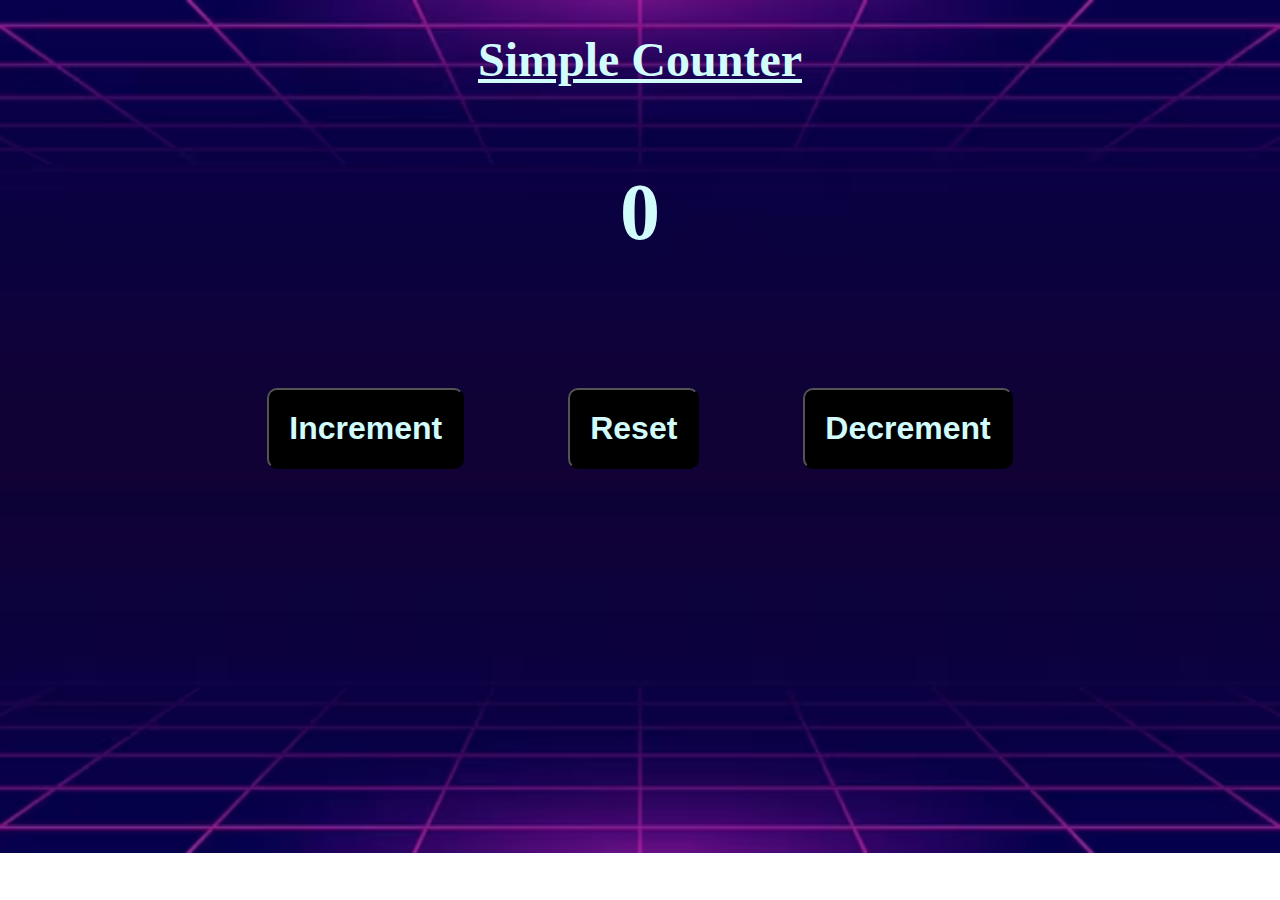
<file: index.html>
<!DOCTYPE html>
<html lang="en">
<head>
    <meta charset="UTF-8">
    <meta http-equiv="X-UA-Compatible" content="IE=edge">
    <meta name="viewport" content="width=device-width, initial-scale=1.0">
    <title>Counter App</title>
    <link rel="stylesheet" href="style.css">
    
</head>
<body>
    <h1>Simple Counter</h1>
    <p id="counter">0</p>
        <button id="increase">Increment</button>
        <button id="reset">Reset</button>
        <button id="decrease">Decrement</button>
<script src="Counter.js"></script>
</body>
</html>
</file>
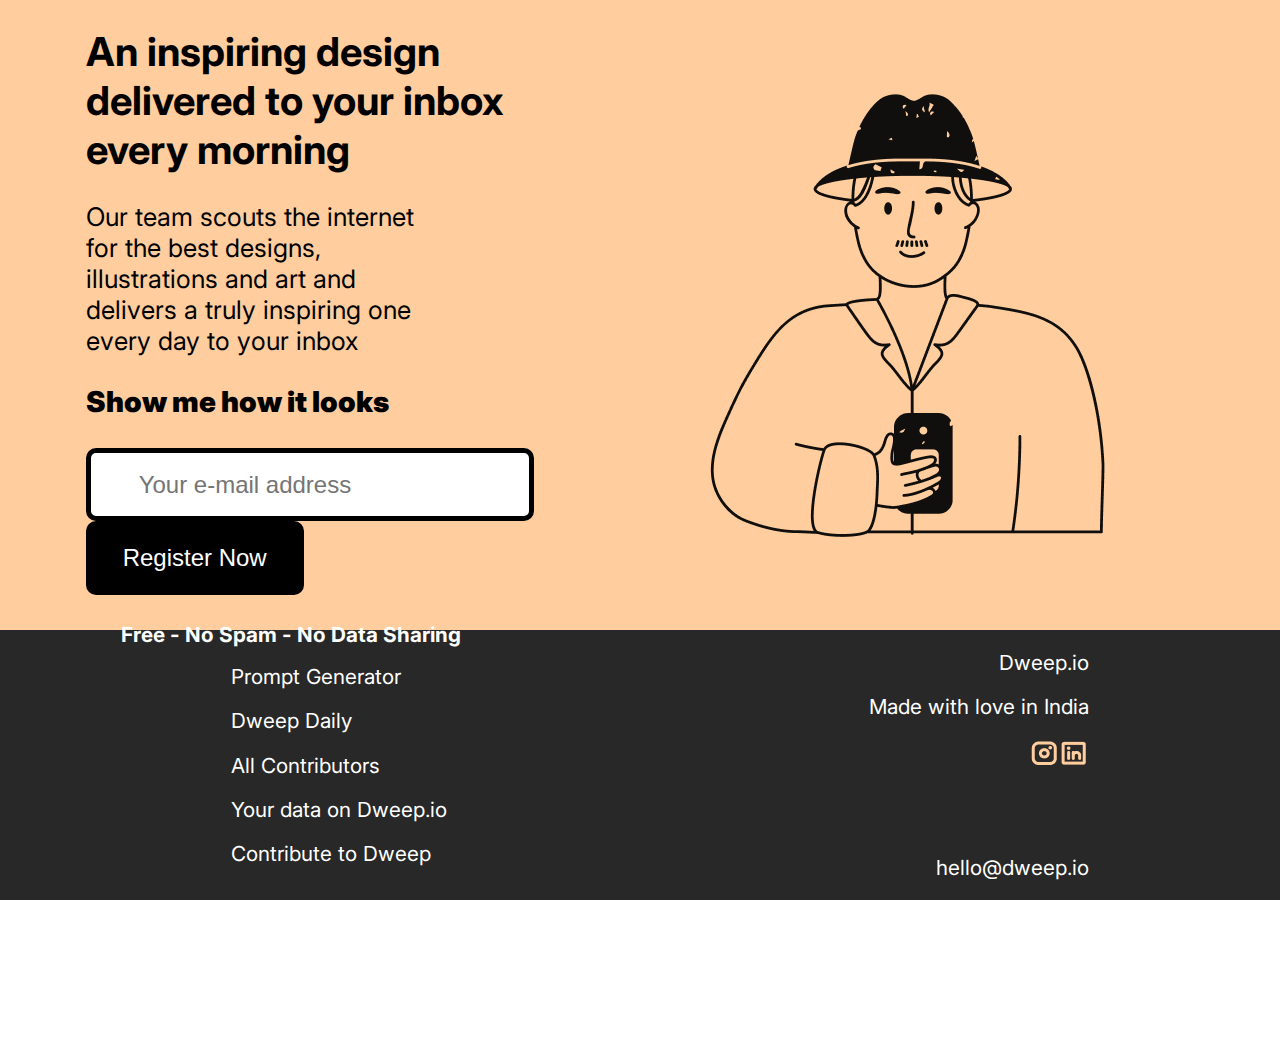
<file: Micro 1/Index.html>
<!DOCTYPE html>
<html lang="en">
<head>
    <meta charset="UTF-8">
    <meta http-equiv="X-UA-Compatible" content="IE=edge">
    <meta name="viewport" content="width=device-width, initial-scale=1.0">
    <title>Landing Page</title>
    <link rel="stylesheet" href="index.css">
</head>
<body>
    <div class="beige">
        <div class="one">
        <h1>An inspiring design delivered to your inbox every morning</h1>
        <p>Our team scouts the internet for the best designs, illustrations and art and delivers a truly inspiring one every day to your inbox</p>
        <h3><strong>Show me how it looks</strong></h3>
        <input type="email" placeholder="Your e-mail address">
        <Button> Register Now </Button>
        <br>
        <H4>Free - No Spam - No Data Sharing</H4>
        </div>
        <div class="two">
            <img src="img.png" alt="">
        </div>
    </div>
	<div class="black">
        <div class="three">
            <ul>
                <li>Prompt Generator</li>
                <li>Dweep Daily</li>
                <li>All Contributors</li>
                <li>Your data on Dweep.io</li>
                <li>Contribute to Dweep</li>
            </ul>
        </div>
        <div class="four">    
            <ul>
                <li>Dweep.io</li>
                <li>Made with love in India</li>
                <li class="img">
                    <img src="iglogo.png" alt="">
                    <img src="lklogo.png" alt="">
                </li>
                <br>
                <br>
                <li>hello@dweep.io</li>
            </ul>
        </div>
    </div>
</body>
</html>
</file>
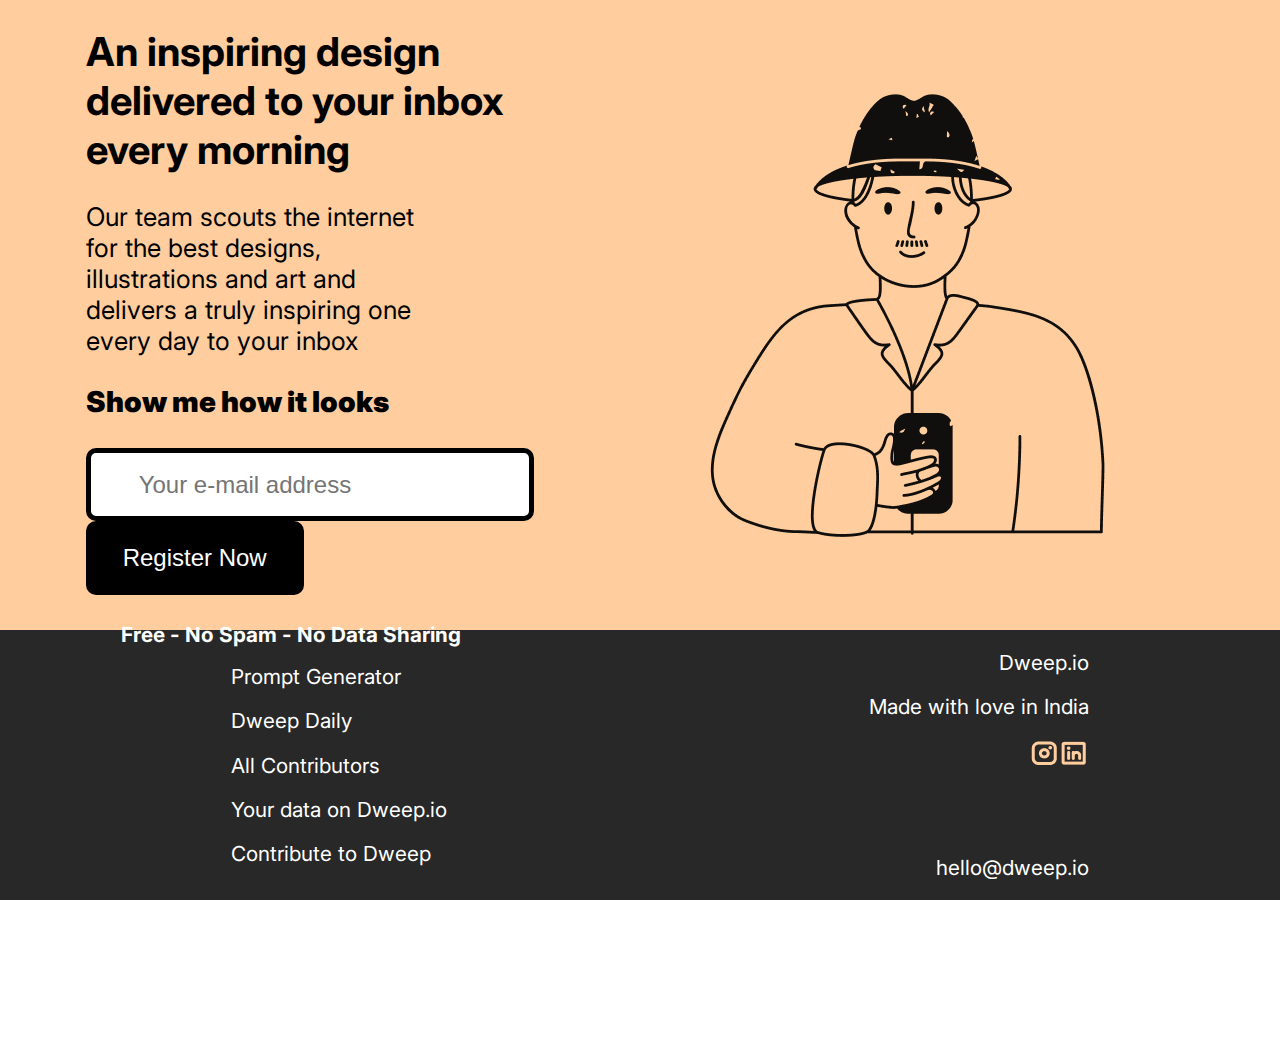
<file: Micro 1/index.html>
<!DOCTYPE html>
<html lang="en">
<head>
    <meta charset="UTF-8">
    <meta http-equiv="X-UA-Compatible" content="IE=edge">
    <meta name="viewport" content="width=device-width, initial-scale=1.0">
    <title>Landing Page</title>
    <link rel="stylesheet" href="index.css">
</head>
<body>
    <div class="beige">
        <div class="one">
        <h1>An inspiring design delivered to your inbox every morning</h1>
        <p>Our team scouts the internet for the best designs, illustrations and art and delivers a truly inspiring one every day to your inbox</p>
        <h3><strong>Show me how it looks</strong></h3>
        <input type="email" placeholder="Your e-mail address">
        <Button> Register Now </Button>
        <br>
        <H4>Free - No Spam - No Data Sharing</H4>
        </div>
        <div class="two">
            <img src="img.png" alt="">
        </div>
    </div>
	<div class="black">
        <div class="three">
            <ul>
                <li>Prompt Generator</li>
                <li>Dweep Daily</li>
                <li>All Contributors</li>
                <li>Your data on Dweep.io</li>
                <li>Contribute to Dweep</li>
            </ul>
        </div>
        <div class="four">    
            <ul>
                <li>Dweep.io</li>
                <li>Made with love in India</li>
                <li class="img">
                    <img src="iglogo.png" alt="">
                    <img src="lklogo.png" alt="">
                </li>
                <br>
                <br>
                <li>hello@dweep.io</li>
            </ul>
        </div>
    </div>
</body>
</html>
</file>
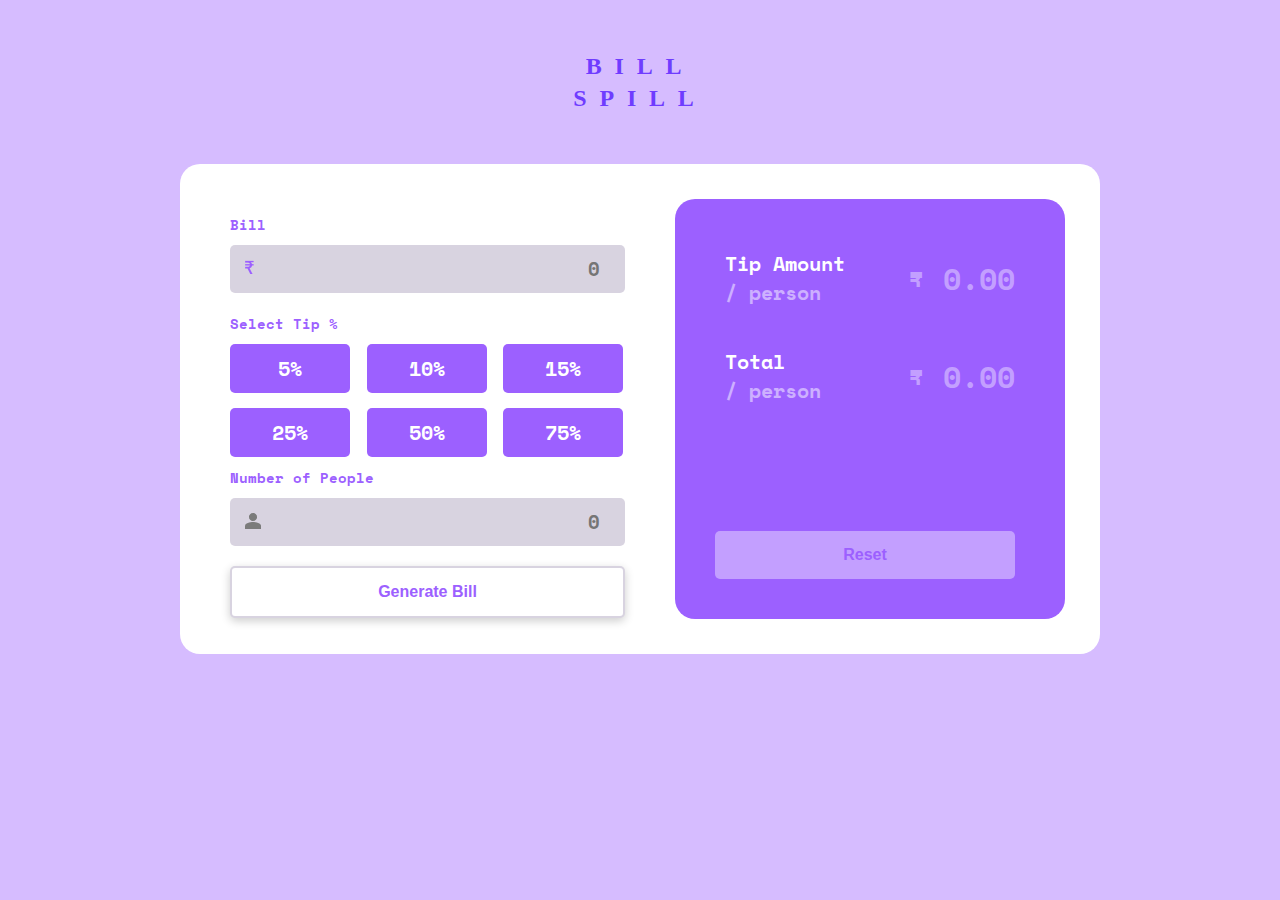
<file: Micro 3/index.html>
<!DOCTYPE html>
<html lang="en">
<head>
    <meta charset="UTF-8">
    <meta http-equiv="X-UA-Compatible" content="IE=edge">
    <meta name="viewport" content="width=device-width, initial-scale=1.0">
    <title>Bill Spill</title>
    <link rel="preconnect" href="https://fonts.googleapis.com">
    <link rel="preconnect" href="https://fonts.gstatic.com" crossorigin>
    <link href="https://fonts.googleapis.com/css2?family=Space+Mono:wght@400;700&display=swap" rel="stylesheet">
    <link rel="icon" type="image/png" sizes="32x32" href="./images/favicon-32x32.png">
    <link rel="stylesheet" href="style.css">
</head>
<body>
    <div class="header">
        <h2>BILL</h2>
        <h2>SPILL</h2>
    </div>
    <div class="mainContainer">

        <div class="leftSection">

            <div class="label">
                <label for="input">Bill</label>
            </div>
            <div class="inputContainer">
                <input type="number" placeholder="0" id="input">
                <img class= "rupee" src="money.png" alt="rupeeSign">
            </div>
            <div class="label">
                <label for="input">Select Tip %</label>
            </div>
            <div class="buttonContainer">
                <button class="btn">5%</button>
                <button class="btn">10%</button>
                <button class="btn">15%</button>
                <button class="btn">25%</button>
                <button class="btn">50%</button>
                <button class="btn">75%</button>
            </div>
            <div class="label">
                <label for="input">Number of People</label>
                <p id="error"></p>
            </div>
            <div class="peopleNumber">
                <input type="number" placeholder="0" id="people">
                <img src="people.png" alt="peopleimg">
            </div>
            <button class="billBtn">Generate Bill</button>

        </div>
        <div class="rightSection">

            <div class="amount">
                <div class="calc">
                    <p>Tip Amount <br> <span>/ person</span> </p>
                    <div class="tipAmount">&#x20B9; 0.00</div>
                </div>
                <div class="calc">
                    <p>Total <br> <span>/ person</span> </p>
                    <div class="totalAmount">&#x20B9; 0.00</div>
                </div>
            </div>
            <button class="reset">Reset</button>

        </div>

    </div>

    
<script src="script.js"></script>
</body>
</html>
</file>
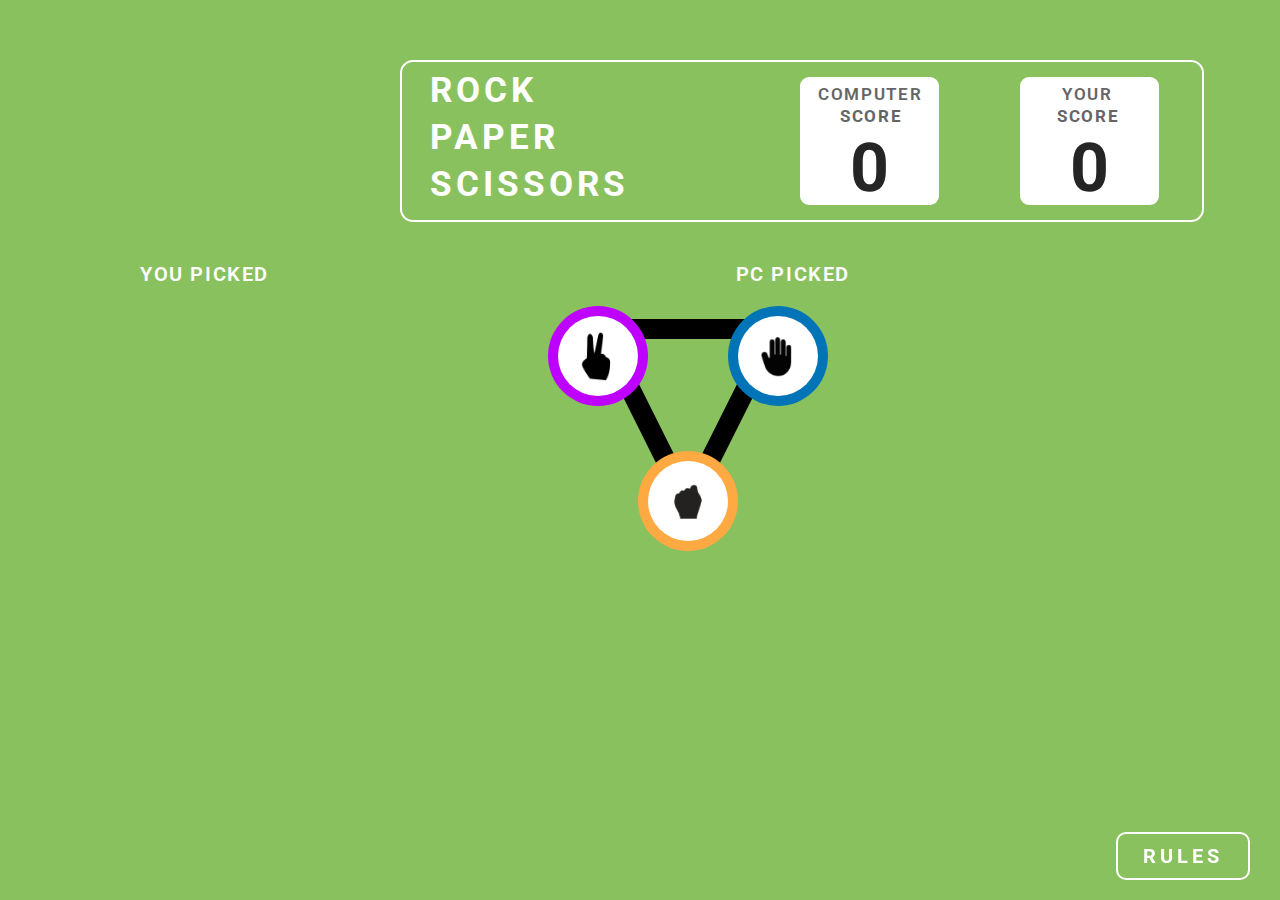
<file: Rock Paper Scissor/index.html>
<!DOCTYPE html>
<html lang="en">
<head>
    <meta charset="UTF-8">
    <meta http-equiv="X-UA-Compatible" content="IE=edge">
    <meta name="viewport" content="width=device-width, initial-scale=1.0">
    <link rel="preconnect" href="https://fonts.googleapis.com">
    <link rel="preconnect" href="https://fonts.gstatic.com" crossorigin>
    <link href="https://fonts.googleapis.com/css2?family=Roboto&display=swap" rel="stylesheet">
    <link rel="stylesheet" href="style.css">
    <title>Stone Paper Scissor</title>
</head>
<body>
    <div class="rectangle-parent">
      <div class="frame"></div>
      <div class="rock">
          <h2>ROCK</h2>
          <h2>PAPER</h2>
          <h2>SCISSORS</h2>
        </div>
      <div class="frame-inner"></div>
      <div class="your">YOUR</div>
      <b class="score">SCORE</b>
      <b class="b">0</b>
      <div class="rectangle-div"></div>
      <div class="computer">COMPUTER</div>
      <b class="score1">SCORE</b>
      <b class="b1">0</b>

        <div class="triangle">&#9650;   
            <div class="circle circle-1" id="white">
                <img src="img/fist.png" alt="rock" class="img">
                <div class="inner-circle"></div>
            </div>
            <div class="circle circle-2">
                <img src="img/paper.png" alt="paper" class="img">
                <div class="inner-circle"></div>
            </div>
            <div class="circle circle-3">
                <img src="img/scissor.png" alt="scissors" class="img">
                <div class="inner-circle"></div>
            </div>
        </div>
    </div>

    <div class="result-section">
        <div class="result"></div>
        <div class="choices">
            <div class="r1">You Picked <span class="user-choice"></span></div>
            <div class="r2">Pc Picked <span class="computer-choice"></span></div>
        </div>
    </div>

    <a href="#rules-popup" class="open-button">Rules</a>

    <div id="rules-popup" class="popup-container">
        <span class="close">
            <a href="#" class="close"> &times; </a>
        </span> 
        <div class="right">
            <h2>Game Rules</h2>
            <ul>
                <li>Rock beats scissors, scissors beat paper, and paper beats rock.</li>
                <li>Agree ahead of time whether you’ll count off “rock, paper, scissors, shoot” or just “rock, paper, scissors.</li>
                <li>Use rock, paper, scissors to settle minor decisions or simply play to pass the time.</li>
                <li>If both players lay down the same hand, each player lays down another hand.</li>
            </ul>
        </div>
    </div>

    <script src="script.js"></script>
</body>
</html>
</file>
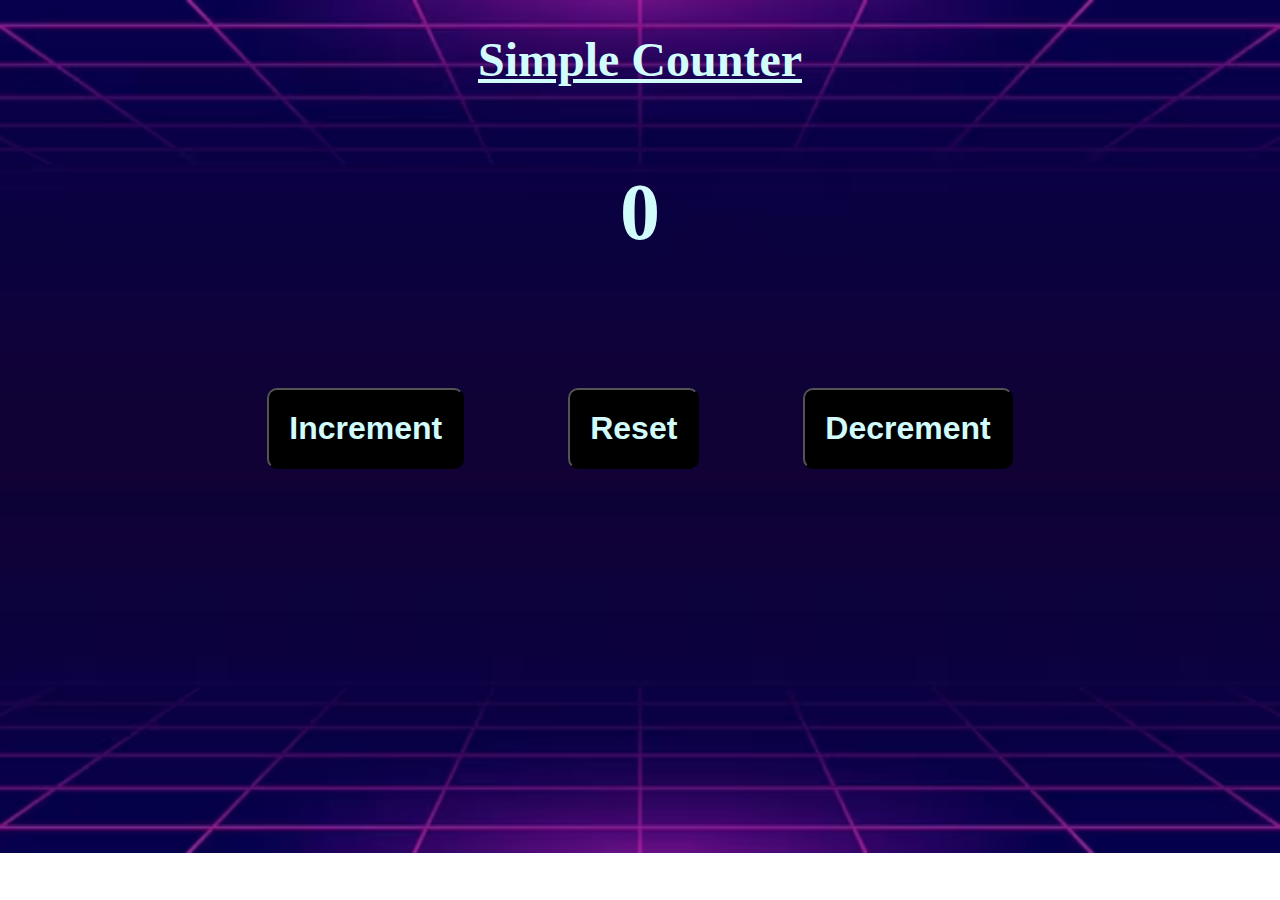
<file: Micro 2/Counter.html>
<!DOCTYPE html>
<html lang="en">
<head>
    <meta charset="UTF-8">
    <meta http-equiv="X-UA-Compatible" content="IE=edge">
    <meta name="viewport" content="width=device-width, initial-scale=1.0">
    <title>Counter App</title>
    <link rel="stylesheet" href="style.css">
    
</head>
<body>
    <h1>Simple Counter</h1>
    <p id="counter">0</p>
        <button id="increase">Increment</button>
        <button id="reset">Reset</button>
        <button id="decrease">Decrement</button>
<script src="Counter.js"></script>
</body>
</html>
</file>
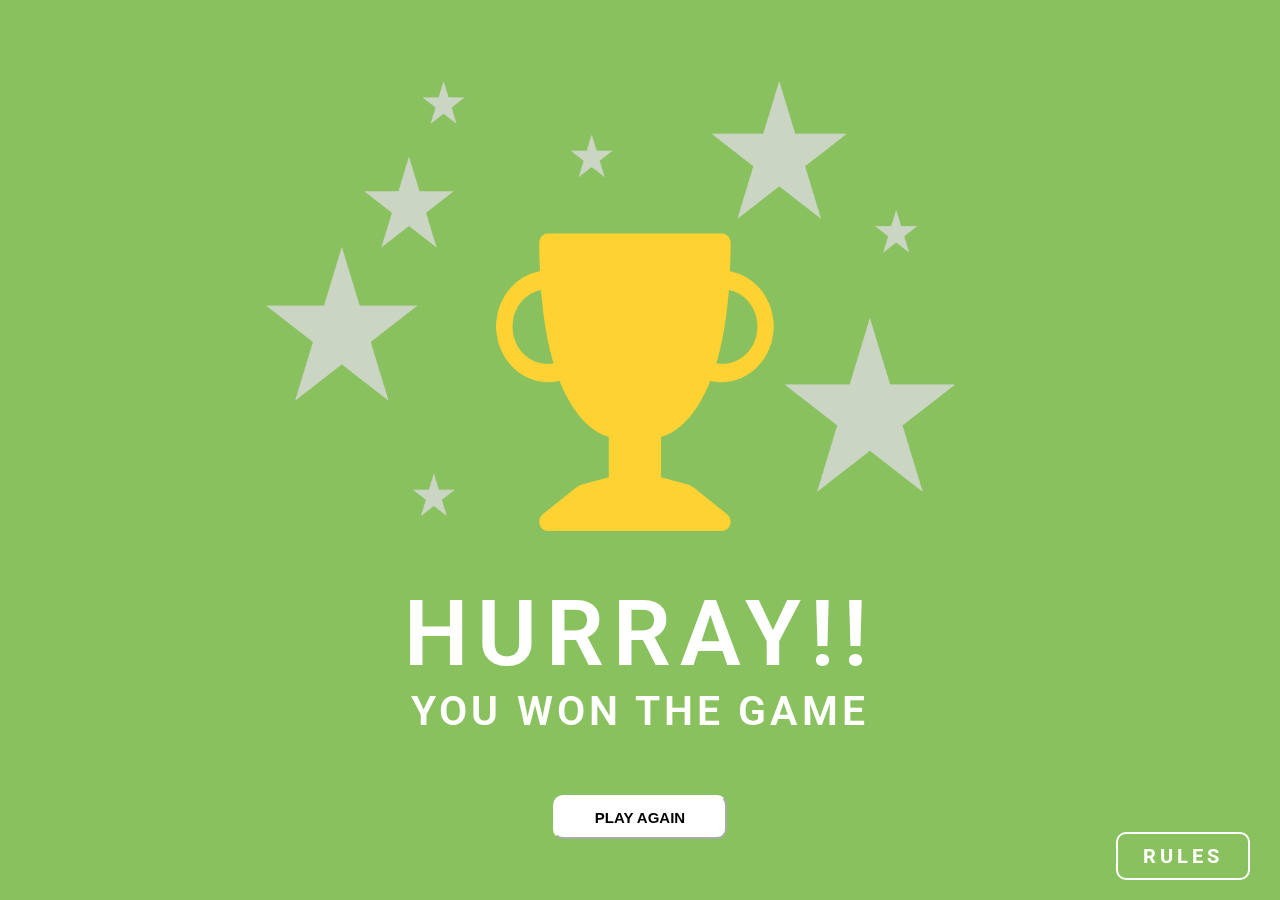
<file: Rock Paper Scissor/win.html>
<!DOCTYPE html>
<html lang="en">
<head>
    <meta charset="UTF-8">
    <meta http-equiv="X-UA-Compatible" content="IE=edge">
    <meta name="viewport" content="width=device-width, initial-scale=1.0">
    <link rel="preconnect" href="https://fonts.googleapis.com">
<link rel="preconnect" href="https://fonts.gstatic.com" crossorigin>
<link href="https://fonts.googleapis.com/css2?family=Roboto&display=swap" rel="stylesheet">
    <title>You Won</title>
    <link rel="stylesheet" href="win.css">
</head>
<body>
    <div class="left">
        <img src="img/Group 1.png" alt="star & cup image">
        <h1>HURRAY!!</h1>
        <h3>YOU WON THE GAME</h3>
        <button>PLAY AGAIN</button>
    </div>
    
    <a href="#rules-popup" class="open-button">Rules</a>

    <div id="rules-popup" class="popup-container">
        <span class="close">
            <a href="#" class="close"> &times; </a>
        </span>
        <div class="right">
            <h2>Game Rules</h2>
            <ul>
                <li>Rock beats scissors, scissors beat paper, and paper beats rock.</li>
                <li>Agree ahead of time whether you’ll count off “rock, paper, scissors, shoot” or just “rock, paper, scissors.</li>
                <li>Use rock, paper, scissors to settle minor decisions or simply play to pass the time.</li>
                <li>If both players lay down the same hand, each player lays down another hand.</li>
            </ul>
        </div>
    </div>
</body>
</html>
</file>
<file: style.css>
body{
    text-align: center;
    background-image: url(img.jpg);
    background-repeat: no-repeat;
    background-size: cover;
}

h1{
    font-size: 3rem;
    text-decoration: underline;
    color: rgb(209, 252, 251);
}

#counter{
    font-size: 5rem;
    font-weight: bolder;
    color: rgb(209, 252, 251);
}

button{
    color: rgb(209, 252, 251);
    font-size: 2rem;
    font-weight: bolder;
    background-color: black;
    padding: 20px;
    margin: 50px;
    border-radius: 10px;
}
</file>
<file: Micro 1/index.css>
@import url('https://fonts.googleapis.com/css2?family=Inter&display=swap');

body{
    margin: 0;
    padding: 0;
    height: 100vh;
    font-family: 'Inter', sans-serif;
}

.beige{
    display: flex;
    background-color: #FFCD9E;
    height: 70%;
    width: 100%;
    justify-content: space-evenly;
    align-items: center;
}

.black{
    display: flex;
    background-color: #282828;
    height: 30%;
    width: 100%;
    justify-content: space-around;
    align-items: center;
}

.one{
    word-wrap: break-word;
    max-width: 35%;
    margin: auto 0;
}

h1{
    font-size: 2.5rem;
    text-align: left;
    font-weight: bolder;
}

p{
    font-size: 1.6rem;
    text-align: left;
    margin-right: 7rem;
}

h3{
    font-size: 1.8rem;
    font-weight: bolder;
}

h4{
    color: white;
    margin-left: 35px;
    font-size: 1.3rem;
}

input{
    border: black solid 5px;
    padding: 1.1rem 5rem 1.1rem 3rem;
    font-size: 1.5rem;
    border-radius: 10px;
    margin-right: 1.5%;
}

button{
    border: black solid 3px;
    background-color: black;
    color: White;
    font-size: 1.5rem;
    padding: 1.1rem 2rem;
    border: black solid 5px;
    border-radius: 10px;
}

.two {
    max-width: 50%;
    margin: auto 0;
}

img {
    max-width: 100%;
    height: auto;
    display: block;
}

ul{
    color: White;
    list-style: none;
    font-size: 1.3rem;
    margin: 10rem 0;
}

li{
    margin: 1.2rem;
}



.three{
    
}

.four{
    text-align: right;
}

.img{
    display: flex;
    justify-content: right;
}
</file>
<file: Micro 3/style.css>
*{
    margin: 0;
    padding: 0;
}

body {
    background: #D6BCFF;
}


.header{
    color: #6F3CFF;
    display: block;
    text-align: center;
    margin-block: 50px;
    line-height: 2rem;
   letter-spacing: 0.8rem;

}

.mainContainer{
    background-color : #fff;
    border-radius : 20px;
}

.leftSection{
    padding: 50px;
}

.label{
    font-family: 'Space Mono',sans-serif;
    font-size: 14px;
    color : #9C60FF;
    font-weight: 700;
    margin-bottom: 10px;
}

.inputContainer {
    position: relative;
}

.inputContainer > img {
    position: absolute;
    top : 15px;
    left : 15px;
}


.inputContainer > input {
    margin-block: 0 20px;
    padding: 10px;
    width: 200px;
    border: none;
    border-radius: 5px;
    background: rgba(182, 172, 196, 0.53);
    font-family: 'Space Mono',sans-serif;
    font-size: 19px;
    text-align: right;
    font-weight: 700;
    color: #9C60FF;
    cursor: pointer;
    
}

.buttonContainer{
    display: grid;
    grid-template-rows: 1fr 1fr;
    grid-template-columns: 1fr 1fr 1fr;
    grid-gap : 15px;
    margin-bottom: 40px;
}

.buttonContainer > button {
    padding : 10px;
    border: none;
    border-radius: 5px;
    background-color : #9C60FF;;
    color : #fff;
    font-size: 20px;
    font-family: 'Space Mono',sans-serif;
    font-weight: 700;
    cursor: pointer;
}

.buttonContainer >button.active {
    background-color : #9C60FF;;
}

.buttonContainer > button.disabled {
  background-color: #ccc;
  pointer-events: none;
  opacity: 0.5;
}

.buttonContainer > input {
    border : none;
    padding : 10px;
    background-color: hsl(189, 41%, 97%);
    border-radius: 5px;
}

.peopleNumber {
    position: relative;
}

.peopleNumber > img {
    position: absolute;
    top : 15px;
    left : 15px;
}

.peopleNumber > input {
    margin-block: 0 20px;
    padding: 10px;
    width: 200px;
    border: none;
    border-radius: 5px;
    background: rgba(182, 172, 196, 0.53);
    font-family: 'Space Mono',sans-serif;
    font-size: 19px;
    text-align: right;
    font-weight: 700;
    color: #9C60FF;
    cursor: pointer;
}

.billBtn{
    position: absolute;
    padding : 15px;
    border: 2px solid rgba(182, 172, 196, 0.53);
    border-radius: 5px;
    background: #ffffff;
    font-size: 16px;
    color: #9C60FF;
    font-weight: 700;
    width : 280px;
    cursor: pointer;
    box-shadow: 0 3px 10px rgb(0 0 0 / 0.2);
}

.rightSection{
    background: #9C60FF;  
    border: none;
    border-radius: 20px;
    padding-block : 50px 20px;
    padding-inline : 20px;
}

.calc {
    display:flex;
    justify-content:space-between;
    align-items: center;
    margin-bottom: 40px;
}

.calc > p{
    font-size: 20px;
    font-family: 'Space Mono',sans-serif;
    color : #fff;
    font-weight: 600;
}

.calc > p > span {
    opacity: 0.5;
}

.calc > div {
    font-size: 30px;
    font-family: 'Space Mono',sans-serif;
    color: #C39FFF;
    font-weight: 600;
}

.reset {
    padding : 15px;
    border: none;
    border-radius: 5px;
    background: #C39FFF;
    font-size: 16px;
    color: #9C60FF;
    font-weight: 700;
    width : 280px;
    cursor: pointer;
}

@media screen and (min-width : 1200px) {
    .mainContainer {
        display: flex;
        width: 920px;
        height : 490px;
        margin : 0 auto;
    }

    .leftSection {
        width: 50%;
    }

    .rightSection {
        width : 50%;
        margin-block : 35px;
        margin-right: 35px;
        padding-block : 50px 20px;
        padding-inline : 20px;
        position: relative;
    }

    .calc {
        padding-inline : 30px;
    }

    .billBtn{
        position: absolute;
        width : 395px;
    }

    .reset {
        position: absolute;
        bottom: 40px;
        left : 40px;
        width : 300px;
        margin :  0 auto;
    }

    .inputContainer > input {
        width : 375px;
    }

    .peopleNumber > input {
        position: relative;
        width : 375px;
        bottom : 0px;
    }

    .peopleNumber > img {
        position: absolute;
        top : 15px;
    }
    
    .buttonContainer {
        grid-template-columns: 1fr 1fr 1fr;
        margin-bottom: 10px;
    }

    .btn {
        width: 120px;
    }

    .buttonContainer > input {
        width : 95px;
    }
}
</file>
<file: Rock Paper Scissor/style.css>
body{
    background-color: #89C15E;
    color: #fff;
    overflow: hidden;
    margin: 0;
    padding: 0;
    display: block;
    height: 100vh;
}

.popup-container {
    display: none;
    position: fixed;
    bottom: 100px;
    right: 65px;
    width: 300px;
    height: 370px;
    background-color: #004429;
    border: 11px solid #ffffff;
    border-radius: 25px;
    padding: 20px;
}

.open-button {
    color: white;
    font-family: roboto;
    font-size: 20px;
    text-decoration: none;
    text-transform: uppercase;
    font-weight: bold;
    letter-spacing: 0.2em;
    border: 2px solid white;
    border-radius: 10px;
    padding: 10px 25px;
    cursor: pointer;
    position: fixed;
    bottom: 20px;
    right: 30px;
}

.close {
    position: absolute;
    font-family: roboto;
    color: white;
    font-size: 60px;
    font-weight: bolder;
    text-decoration: none;
    padding: 0 20px;
    background-color: red;
    border: 5px solid white;
    border-radius: 50%;
    top: -25px;
    right: -20px;
    cursor: pointer;
}

.popup-container:target {
    display: block;
}   

h2{
    text-align: center;
    font-family: roboto;
    font-size: 35px;
    margin: 0;
}

ul{
    font-family: roboto;
    list-style: none;
    padding: 0;
    font-size: 18px;
}

ul li {
    position: relative;
    padding-left: 20px;
    margin-bottom: 10px;
}

ul li::before{
    content: "\25A0";
    position: absolute;
    left: 0;
    margin-right: 10px;
    color: yellow;
    font-weight: bold;
}


.frame {
    position: relative;
    top: 60px;
    margin-bottom: 20px;
    border-radius: 13px;
    background-color: rgba(28, 48, 120, 0);
    border: 2px solid #fff;
    box-sizing: border-box;
    width: 804px;
    height: 162px;
}

.rock {
  position: absolute;
  text-align: left;
  top: 65px;
  left: 30px;
  font-size: 40px;
  letter-spacing: 0.1em;
  font-weight: 600;
  width: 135px;
  height: 35px;
} 

.rock h2 {
  display: inline-block;
}

.your {
  position: absolute;
  top: 84px;
  left: 662px;
  letter-spacing: 0.1em;
  font-weight: 600;
  color: #656565;
  display: inline-block;
  width: 50px;
  height: 16px;
}

.frame-inner {
  position: absolute;
  top: 77px;
  left: 620px;
  border-radius: 9px;
  background-color: #fff;
  width: 139px;
  height: 128px;
}

.score {
  position: absolute;
  top: 106px;
  left: 657px;
  letter-spacing: 0.1em;
  display: inline-block;
  color: #656565;
  width: 61px;
  height: 16px;
}

.b {
  position: absolute;
  top: 128px;
  left: 650px;
  font-size: 68px;
  display: inline-block;
  color: #252525;
  text-align: center;
  width: 79px;
  height: 63px;
}

.rectangle-div {
  position: absolute;
  top: 77px;
  left: 400px;
  border-radius: 9px;
  background-color: #fff;
  width: 139px;
  height: 128px;
}

.computer {
  position: absolute;
  top: 84px;
  left: 418px;
  letter-spacing: 0.1em;
  font-weight: 600;
  color: #656565;
}

.score1 {
  position: absolute;
  top: 106px;
  left: 440px;
  letter-spacing: 0.1em;
  display: inline-block;
  color: #656565;
  width: 61px;
  height: 16px;
}

.b1 {
  position: absolute;
  top: 128px;
  left: 430px;
  font-size: 68px;
  display: inline-block;
  color: #252525;
  text-align: center;
  width: 79px;
  height: 63px;
}

.rectangle-parent {
  background-color: #89C15E;
  width: 100%;
  height: 738px;
  overflow: hidden;
  font-size: 17px;
  color: #fff;
  font-family: Roboto;
  display: inline-block;
  position: relative;
  top: 0;
  left: 400px;
} 

.triangle {
  top: 10%;
  right: 27.5%;
  -webkit-text-stroke: 20px black;
  color: transparent;
  position: relative;
  font-size: 300px;
  display: flex;
  align-items: center;
  justify-content: center;
  transform: rotate(180deg);
}

.circle {
  position: absolute;
  width: 100px;
  height: 100px;
  border-radius: 50%;
  display: flex;
  align-items: center;
  justify-content: center;
  cursor: pointer;
  transition: transform 0.3s ease;
}

.circle:hover {
  transform: scale(1.1);
}

.img {
  position: absolute;
  max-width: 50%;
  max-height: 50%;
}

.circle-1 {
  background-color: #FFA943;
  top: 16%;
  transform: rotate(180deg);
}

.circle-2 {
  background-color: #0074B6;
  transform: rotate(180deg);
  position: absolute;
  top: calc(100% - 150px);
  left: calc(50% - 140px);
}

.circle-3 {
  background-color: #BD00FF;
  transform: rotate(180deg);
  position: absolute;
  top: calc(100% - 150px);
  right: calc(50% - 140px);
}

.inner-circle {
  width: 80px;
  height: 80px;
  border-radius: 50%;
  background-color: white;
}

.result-section {
  position: relative;
  max-width: 600px;
  margin: 0 auto;
}

.choices {
  font-family: roboto;
  color: #ffffff;
  letter-spacing: 0.1rem;
  font-size: 20px;
  text-transform: uppercase;
  font-weight: 600;
}

.r1{
  position: absolute;
  top: calc(100% - 480px);
  left: calc(100% - 800px);
}

.user-choice{
  position: fixed;
  top: calc(100% - 610px);
  left: calc(50% - 498px);
}

.r2{
  position: absolute;
  top: calc(100% - 480px);
  right: calc(50% - 210px);
}

.computer-choice{
  position: fixed;
  top: calc(100% - 610px);
  right: calc(50% - 210px);
}

.result{
  position: absolute;
  font-family: roboto;
  color: #ffffff;
  letter-spacing: 0.1rem;
  font-size: 20px;
  text-transform: uppercase;
  font-weight: 600;
  left: 65px;
  top: calc(100% - 100px);
}
</file>
<file: Micro 2/style.css>
body{
    text-align: center;
    background-image: url(img.jpg);
    background-repeat: no-repeat;
    background-size: cover;
}

h1{
    font-size: 3rem;
    text-decoration: underline;
    color: rgb(209, 252, 251);
}

#counter{
    font-size: 5rem;
    font-weight: bolder;
    color: rgb(209, 252, 251);
}

button{
    color: rgb(209, 252, 251);
    font-size: 2rem;
    font-weight: bolder;
    background-color: black;
    padding: 20px;
    margin: 50px;
    border-radius: 10px;
}
</file>
<file: Rock Paper Scissor/win.css>
body{
    background-color: #89C15E;
    color: #fff;
    overflow: hidden;
    position: fixed;
    margin: 0;
    padding: 0;
    width: 100%;
    height: 100%;
    display: flex;
    justify-content: center;
    align-items: center;
}

.left{
    display: flex;
    flex-direction: column;
    justify-content: center;
    align-items: center;
    text-align: center;
    margin-bottom: 20px;
}

img{
    width: 690px;
    height: 450px;
    padding: 50px;
    margin: auto;
    margin-left: -60px;
}

h1{
    font-family: 'Roboto', sans-serif;
    font-size: 91px;
    font-weight: 600;
    margin: 0;
    letter-spacing: 0.1em;
}

h3{
    font-family: 'Roboto', sans-serif;
    font-size: 41px;
    font-weight: 600;
    margin: 0;
    margin-bottom: 50px;
    letter-spacing: 0.1em;
}


button{
    background: #FFFFFF;
    border-color: #FFFFFF;
    width: 174px;
    height: 44px;
    left: 581px;
    top: 639px;
    margin: 10px;
    border-radius: 10px;
    font-size: 15px;
    font-weight: 600;
}

.popup-container {
    display: none;
    position: fixed;
    bottom: 100px;
    right: 65px;
    width: 300px;
    height: 370px;
    background-color: #004429;
    border: 11px solid #ffffff;
    border-radius: 25px;
    padding: 20px;
}

.open-button {
    color: white;
    font-family: roboto;
    font-size: 20px;
    text-decoration: none;
    text-transform: uppercase;
    font-weight: bold;
    letter-spacing: 0.2em;
    border: 2px solid white;
    border-radius: 10px;
    padding: 10px 25px;
    cursor: pointer;
    position: fixed;
    bottom: 20px;
    right: 30px;
}

.close {
    position: absolute;
    font-family: roboto;
    color: white;
    font-size: 60px;
    font-weight: bolder;
    text-decoration: none;
    padding: 0 20px;
    background-color: red;
    border: 5px solid white;
    border-radius: 50%;
    top: -25px;
    right: -20px;
    cursor: pointer;
}

.popup-container:target {
    display: block;
}   

h2{
    text-align: center;
    font-family: roboto;
    font-size: 35px;
    margin: 0;
}

ul{
    font-family: roboto;
    list-style: none;
    padding: 0;
    font-size: 18px;
}

ul li {
    position: relative;
    padding-left: 20px;
    margin-bottom: 10px;
}

ul li::before{
    content: "\25A0";
    position: absolute;
    left: 0;
    margin-right: 10px;
    color: yellow;
    font-weight: bold;
}
</file>
